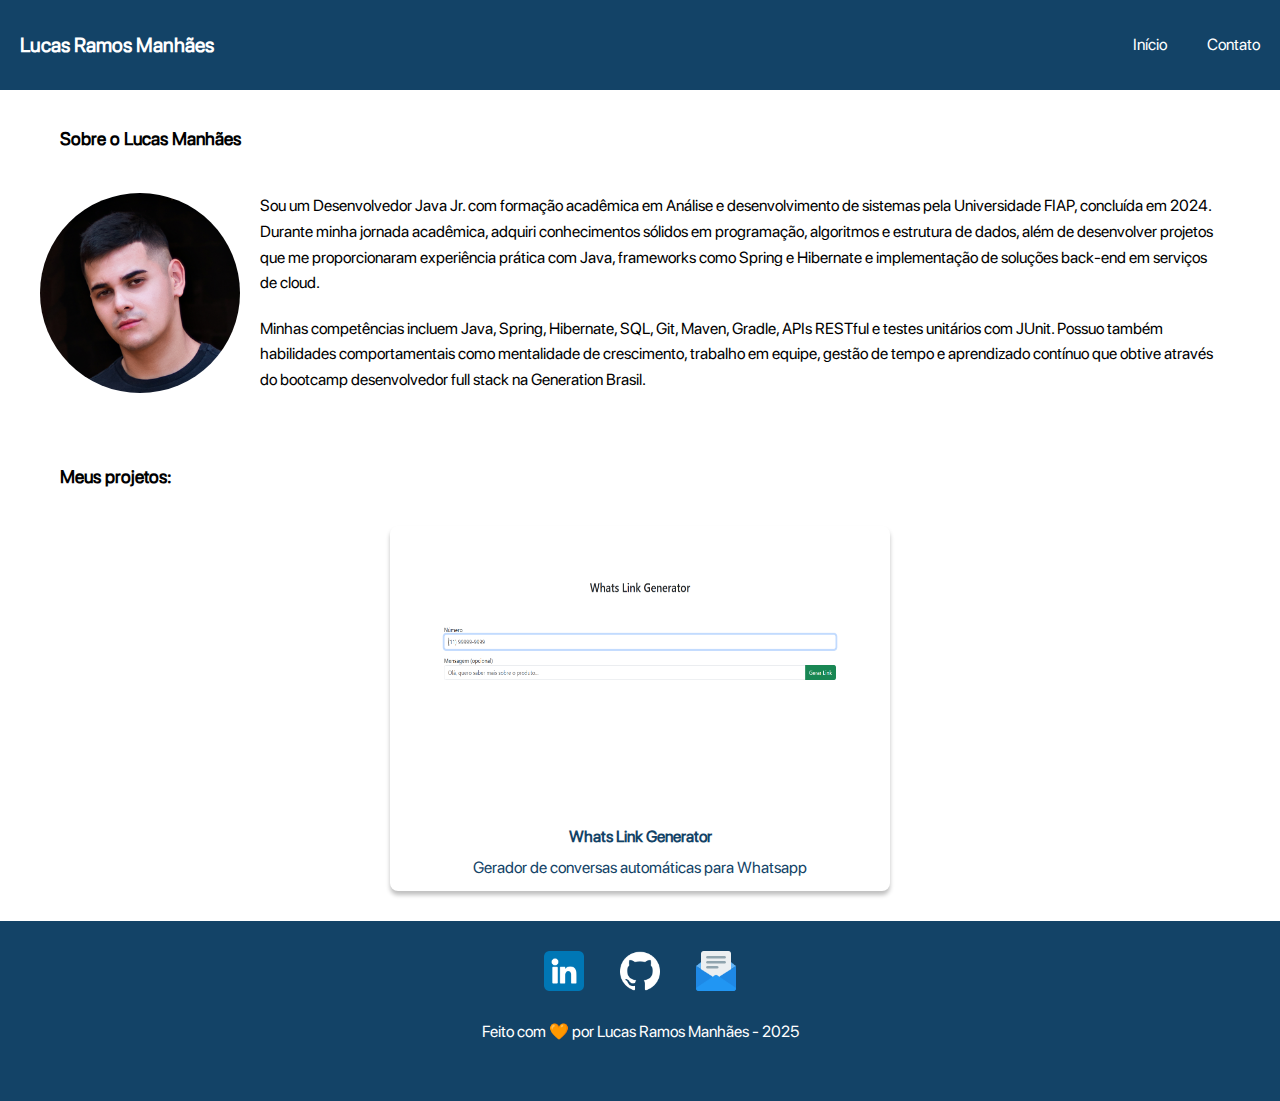
<file: index.html>
<!DOCTYPE html>
<html lang="pt-br">
<head>
	<meta charset="UTF-8">
	<meta name="viewport" content="width=device-width, initial-scale=1.0">
	<title>Portifólio - Lucas Manhãeas</title>
	<link rel="stylesheet" href="assets/css/style.css">
</head>
<body>

	<header>
		<div id="container-nav" class="nav">
			<div id="titulo">
				<h1>Lucas Ramos Manhães</h1>
			</div>

			<div id="nav-menu">
				<nav>
					<ul class="lista-menu">
						<li><a href="index.html" class="menu-item">Início</a></li>
						<li><a href="pages/contato.html" class="menu-item">Contato</a></li>
					</ul>
				</nav>
			</div>
		</div>
	</header>

	<main>

		<h1 class="titulo">Sobre o Lucas Manhães</h1>
		<section class="sobre">
			<div class="container-profile">
				<div alt="Foto de perfil de Lucas Ramos Manhães" class="sobre-profile"></div>
			</div>
			<div class="sobre-textos">
				<p class="sobre-texto-principal">Sou um Desenvolvedor Java Jr. com formação acadêmica em Análise e desenvolvimento de sistemas pela Universidade FIAP, concluída em 2024. Durante minha jornada acadêmica, adquiri conhecimentos sólidos em programação, algoritmos e estrutura de dados, além de desenvolver projetos que me proporcionaram experiência prática com Java, frameworks como Spring e Hibernate e implementação de soluções back-end em serviços de cloud.</p>
				<p class="sobre-texto-secundario">Minhas competências incluem Java, Spring, Hibernate, SQL, Git, Maven, Gradle, APIs RESTful e testes unitários com JUnit. Possuo também habilidades comportamentais como mentalidade de crescimento, trabalho em equipe, gestão de tempo e aprendizado contínuo que obtive através do bootcamp desenvolvedor full stack na Generation Brasil. </p>
			</div>
		</section>

		<h2 class="titulo">Meus projetos:</h2>
		<section class="favorito">
			<div class="container-favorito-item">
				<a href="https://generatorwhats.azurewebsites.net/" target="_blank" class="favorito-ancora">
					<img src="./assets/images/Whats-link-generator.png" alt="Imagem do projeto Whats Link Generator" class="favorito-imagem">
					<h3 class="favorito-titulo">Whats Link Generator</h3>
					<p class="favorito-texto">Gerador de conversas automáticas para Whatsapp</p>
				</a>
			</div>
		</section>

	</main>

	<footer class="rodape">
		<ul class="rodape-lista">
			<li class="rodape-lista-item"><a href="https://www.linkedin.com/in/lucasrmanhaes/" target="_blank" class="rodape-lista-ancora"><img src="./assets/images/linkedin.png" alt="" class="rodape-item-ancora"></a></li>
			<li class="rodape-lista-item"><a href="https://github.com/lucasmanhaesr" target="_blank" class="rodape-lista-ancora"><img src="./assets/images/github.png" alt="" class="rodape-item-ancora"></a></li>
			<li class="rodape-lista-item"><a href="mailto:ramosmanhaes@outlook.com" target="_blank" class="rodape-lista-ancora"><img src="./assets/images/email.png" alt="" class="rodape-item-ancora"></a></li>
		</ul>
		<h3 class="rodape-texto">Feito com 🧡 por Lucas Ramos Manhães - 2025</h3>
	</footer>

	<script src="assets/js/script.js"></script>

</body>
</html>
</file>
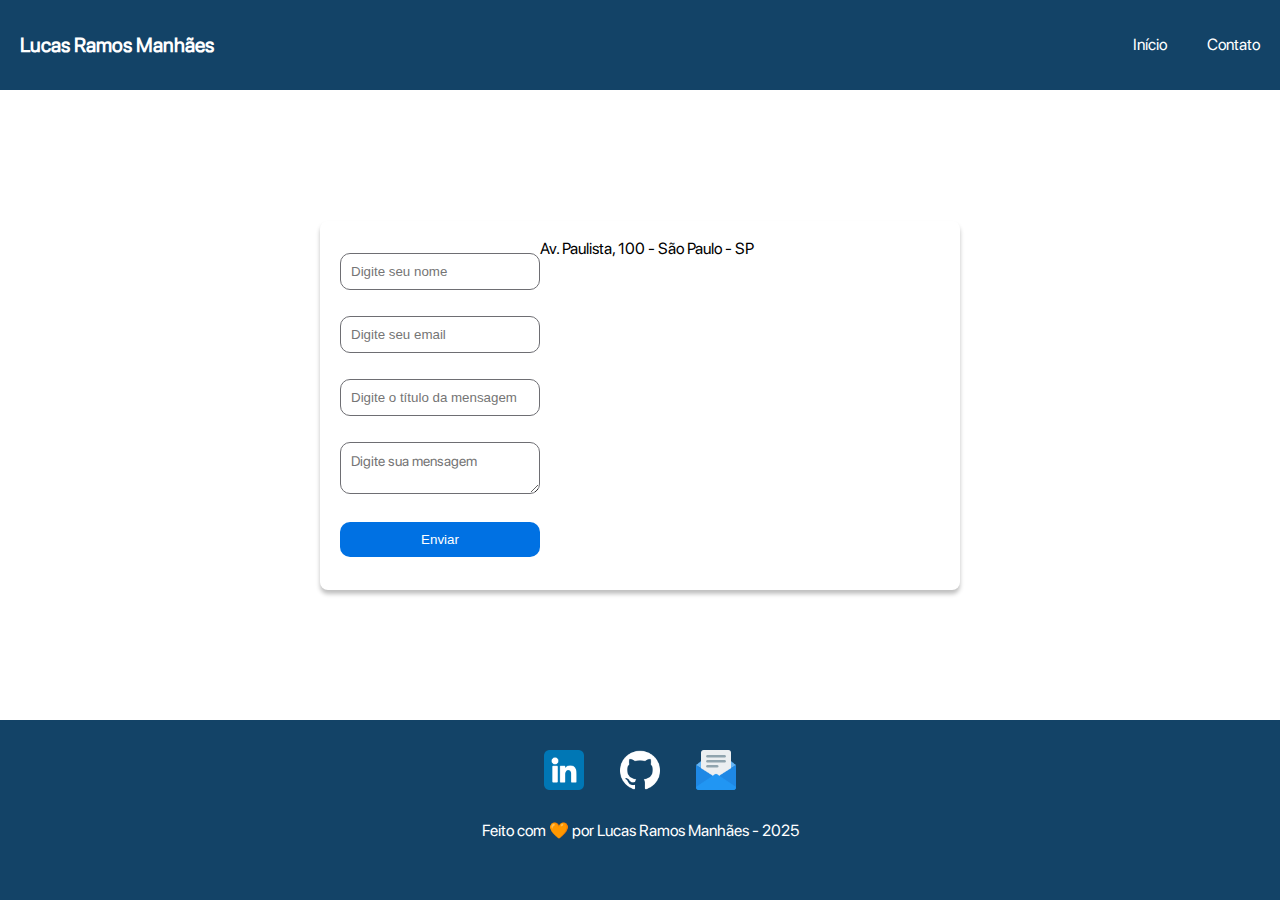
<file: pages/contato.html>
<!DOCTYPE html>
<html lang="pt-br">

<head>
	<meta charset="UTF-8">
	<meta name="viewport" content="width=device-width, initial-scale=1.0">
	<meta name="description" content="Projeto Portfólio">
	<meta name="author" content="Lucas Manhães">
	<meta name="keywords" content="HTML, CSS, JavaScript">
	<title>Contato - Lucas Manhães</title>
	<link rel="stylesheet" href="../assets/css/style.css">
</head>

<body class="principal">

	<header>
		<div id="container-nav" class="nav">
			<div id="titulo">
				<h1>Lucas Ramos Manhães</h1>
			</div>

			<div id="nav-menu">
				<nav>
					<ul class="lista-menu">
						<li><a href="../index.html" class="menu-item">Início</a></li>
						<li><a href="contato.html" class="menu-item">Contato</a></li>
					</ul>
				</nav>
			</div>
		</div>
	</header>


	<main>
		<section id="contact">
			<form action="#" method="submit" id="formulario">
				<input id="name" type="text" name="name" placeholder="Digite seu nome" required class="nome" />
				<span id="txtNome"></span>

				<input id="email" type="email" name="email" placeholder="Digite seu email" required />
				<span id="txtEmail"></span>

				<input id="subject" type="text" name="subject" placeholder="Digite o título da mensagem" required />
				<span id="txtSubject"></span>

				<textarea id="message" name="message" placeholder="Digite sua mensagem" required></textarea>

				<button type="submit" class="botao-enviar">Enviar</button>
			</form>
			<article id="mapa">
				<p class="mapa-titulo">Av. Paulista, 100 - São Paulo - SP</p>
				<iframe src="https://www.google.com/maps/embed?pb=!1m18!1m12!1m3!1d3656.9302512508!2d-46.64404400000001!3d-23.5709484!2m3!1f0!2f0!3f0!3m2!1i1024!2i768!4f13.1!3m3!1m2!1s0x94ce59bd92bce431%3A0xc37ded133806ef0b!2sAv.%20Paulista%2C%20100%20-%20Bela%20Vista%2C%20S%C3%A3o%20Paulo%20-%20SP%2C%2001310-000!5e0!3m2!1spt-BR!2sbr!4v1738844545213!5m2!1spt-BR!2sbr" width="400" height="300" style="border:0;" allowfullscreen="" loading="lazy" referrerpolicy="no-referrer-when-downgrade"></iframe>
			</article>
		</section>
	</main>

	<footer class="rodape">
		<ul class="rodape-lista">
			<li class="rodape-lista-item"><a href="https://www.linkedin.com/in/lucasrmanhaes/" target="_blank" class="rodape-lista-ancora"><img src="../assets/images/linkedin.png" alt="" class="rodape-item-ancora"></a></li>
			<li class="rodape-lista-item"><a href="https://github.com/lucasmanhaesr" target="_blank" class="rodape-lista-ancora"><img src="../assets/images/github.png" alt="" class="rodape-item-ancora"></a></li>
			<li class="rodape-lista-item"><a href="mailto:ramosmanhaes@outlook.com" target="_blank" class="rodape-lista-ancora"><img src="../assets/images/email.png" alt="" class="rodape-item-ancora"></a></li>
		</ul>
		<h3 class="rodape-texto">Feito com 🧡 por Lucas Ramos Manhães - 2025</h3>
	</footer>

	<script src="../assets/js/script.js"></script>
</body>

</html>
</file>
<file: assets/css/style.css>
@import url(reset.css);
@import url(header.css);
@import url(main.css);
@import url(footer.css);
@import url(form.css);
@import url(error.css);

@font-face {
    font-family: 'SF Pro';
    src: url(../font/SFPRODISPLAYREGULAR.OTF);
}

:root{
    --branco: #FFFFFF;
    --preto: #000000;
    --azul: rgb(19, 67, 103);
    --sombra: rgba(16, 16, 16, 0.475);
    --fonte-principal: "SF Pro"
}

html{
    font-family: var(--fonte-principal);
}

body{
    background-color: var(--branco);
}
</file>
